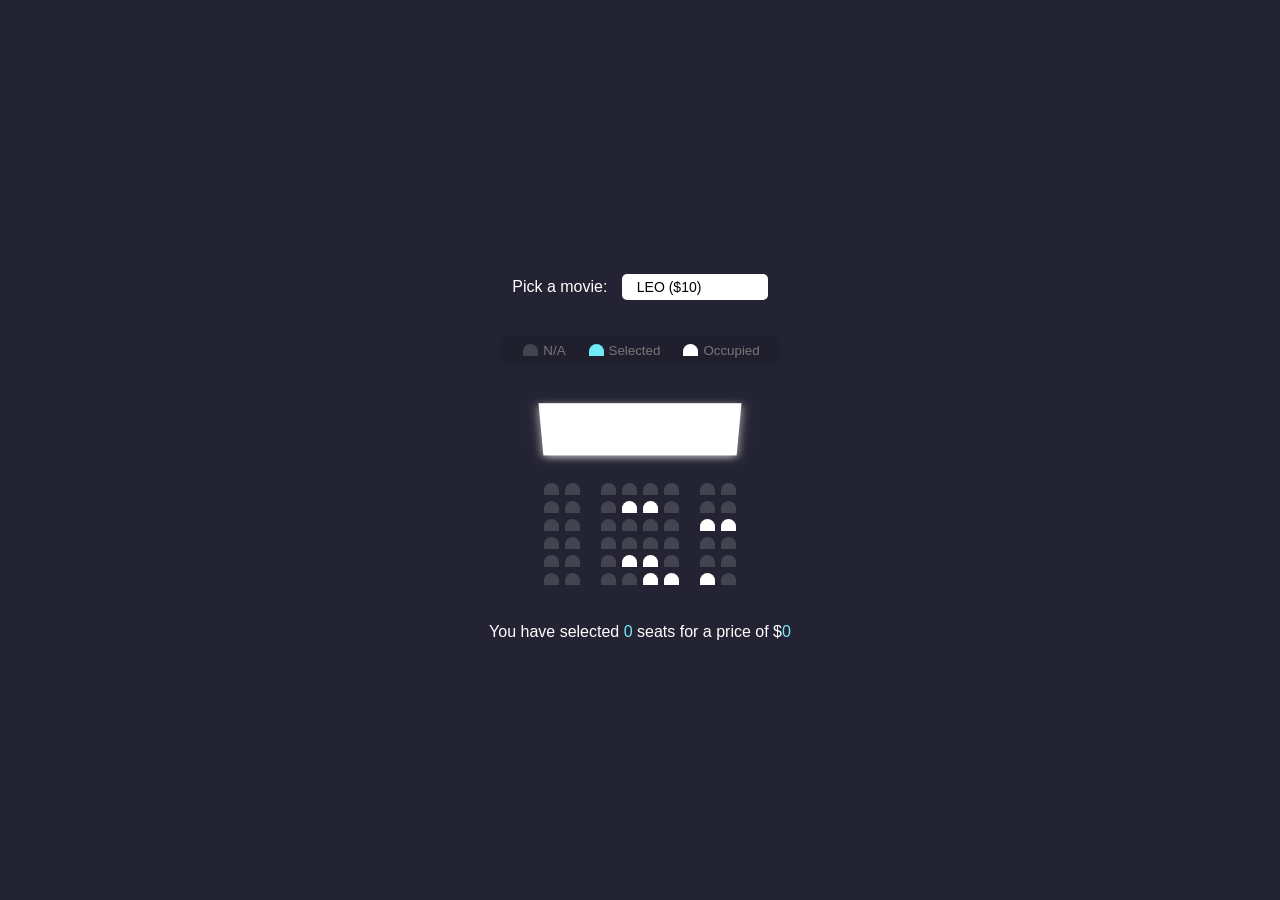
<file: tiket booking movie/index.html>
<!DOCTYPE html>
<html lang="en">
  <head>
    <meta charset="UTF-8" />
    <meta name="viewport" content="width=device-width, initial-scale=1.0" />
    <meta http-equiv="X-UA-Compatible" content="ie=edge" />
    <link rel="stylesheet" href="style.css" />
    <title>Movie Seat Booking</title>
  </head>
  <body>
    <div class="movie-container">
      <label>Pick a movie:</label>
      <select id="movie">
        <option value="10">LEO ($10)</option>
        <option value="12">VADHA ($8)</option>
        <option value="8">RDX ($15)</option>
        <option value="9">The Lion King ($9)</option>
      </select>
    </div>

    <ul class="showcase">
      <li>
        <div class="seat"></div>
        <small>N/A</small>
      </li>
      <li>
        <div class="seat selected"></div>
        <small>Selected</small>
      </li>
      <li>
        <div class="seat occupied"></div>
        <small>Occupied</small>
      </li>
    </ul>

    <div class="container">
      <div class="screen"></div>

      <div class="row">
        <div class="seat"></div>
        <div class="seat"></div>
        <div class="seat"></div>
        <div class="seat"></div>
        <div class="seat"></div>
        <div class="seat"></div>
        <div class="seat"></div>
        <div class="seat"></div>
      </div>
      <div class="row">
        <div class="seat"></div>
        <div class="seat"></div>
        <div class="seat"></div>
        <div class="seat occupied"></div>
        <div class="seat occupied"></div>
        <div class="seat"></div>
        <div class="seat"></div>
        <div class="seat"></div>
      </div>
      <div class="row">
        <div class="seat"></div>
        <div class="seat"></div>
        <div class="seat"></div>
        <div class="seat"></div>
        <div class="seat"></div>
        <div class="seat"></div>
        <div class="seat occupied"></div>
        <div class="seat occupied"></div>
      </div>
      <div class="row">
        <div class="seat"></div>
        <div class="seat"></div>
        <div class="seat"></div>
        <div class="seat"></div>
        <div class="seat"></div>
        <div class="seat"></div>
        <div class="seat"></div>
        <div class="seat"></div>
      </div>
      <div class="row">
        <div class="seat"></div>
        <div class="seat"></div>
        <div class="seat"></div>
        <div class="seat occupied"></div>
        <div class="seat occupied"></div>
        <div class="seat"></div>
        <div class="seat"></div>
        <div class="seat"></div>
      </div>
      <div class="row">
        <div class="seat"></div>
        <div class="seat"></div>
        <div class="seat"></div>
        <div class="seat"></div>
        <div class="seat occupied"></div>
        <div class="seat occupied"></div>
        <div class="seat occupied"></div>
        <div class="seat"></div>
      </div>
    </div>

    <p class="text">
      You have selected <span id="count">0</span> seats for a price of $<span
        id="total"
        >0</span
      >
    </p>

    <script src="script.js"></script>
  </body>
</html>
</file>
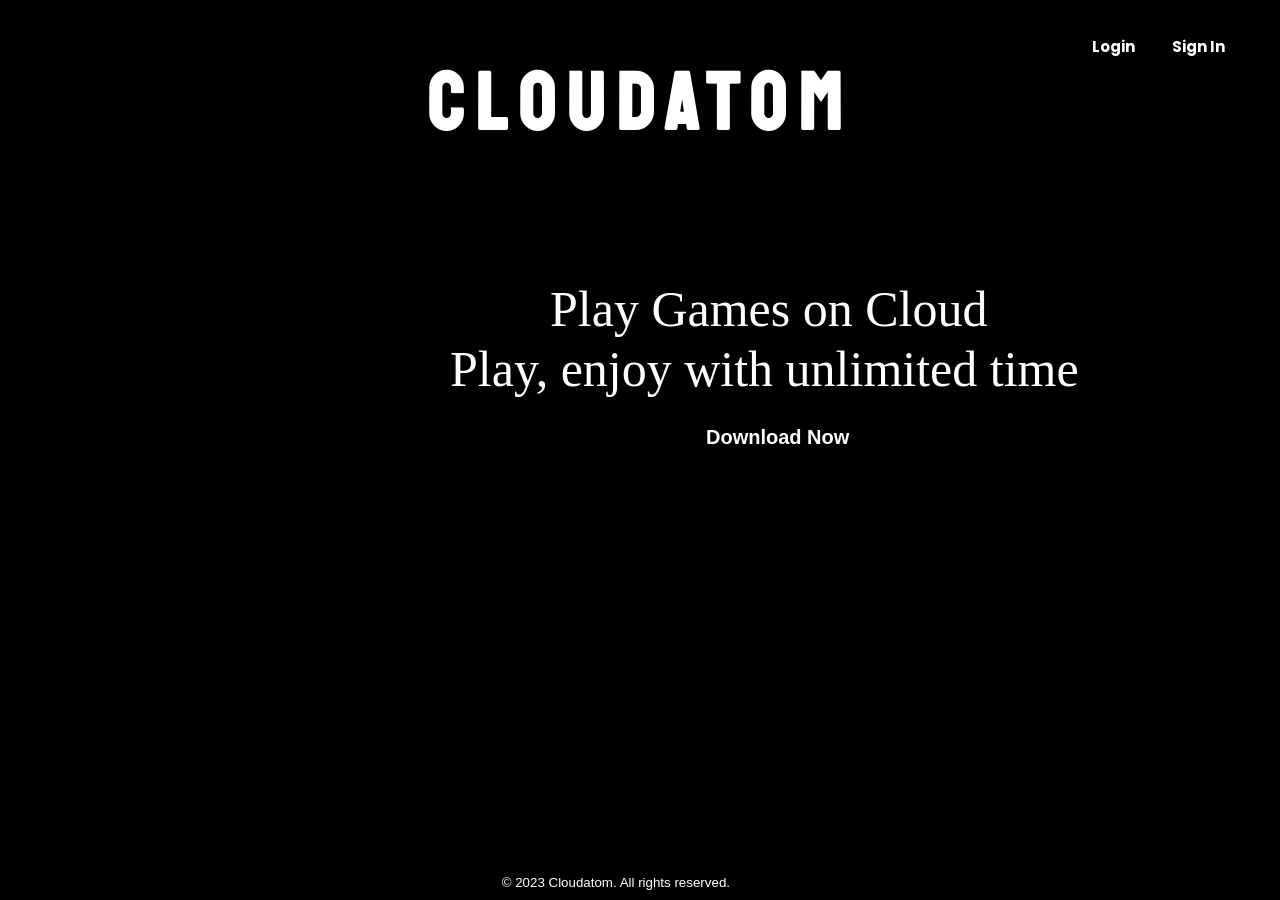
<file: frontup.html>
<!DOCTYPE html>
<html lang="en">
    <head>
        <title>Cloudatom</title>
        <link rel="stylesheet" href="frontup.css">
        <meta charset="UTF-8">
        <meta name="viewport"content="width=device-width,initial-scale=1.0">
        <link rel="html" href="login.html">
        <link rel="Shortcut Icon"
        type="image/png"
        href="cloudatom.png">
        <link rel="html" href="signin.html">
    </head>
    <body>
        <h1>Cloudatom</h1>
        <a href="signin.html " class="sign">Sign In</a>
        <a href="login.html" class="login">Login</a>
        <div class="info"><p>Play Games on Cloud</p></div>
        <div class="q"><p>Play, enjoy with unlimited time</p></div>
        <input type="button" value="Download Now" name="download" class="download">
 
    </body>
    <footer>
        <small>&copy; 2023 Cloudatom. All rights reserved.</small>
    </footer>
</html>
</file>
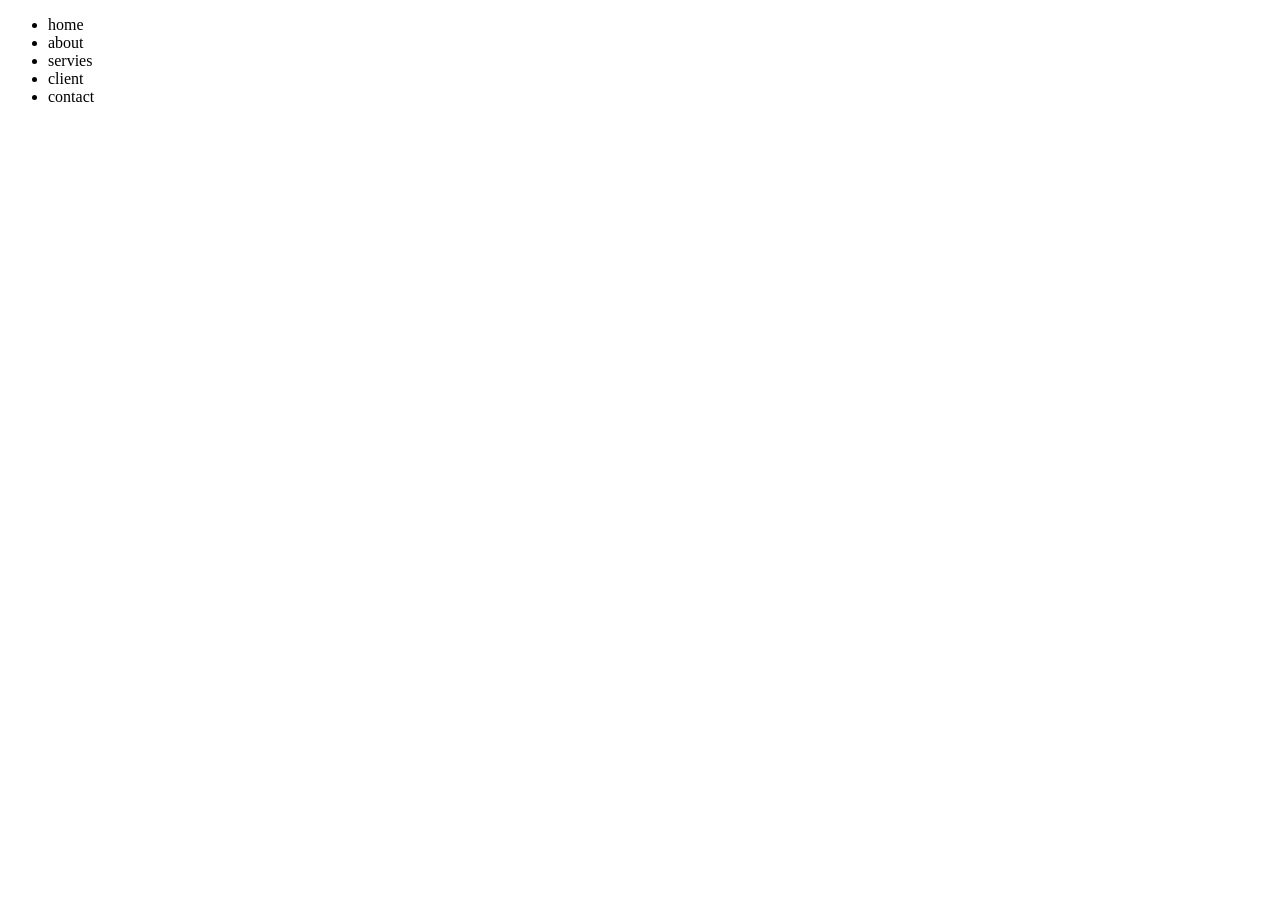
<file: home.html>
<!doctype html>
<html><head>
   
    <title>
        fws
    </title>
</head>
<body>
  
<ul>
    <li>home</li>
    <li>about </li>
    <li>servies</li>
    <li>client</li>
    <li>contact</li>
</ul>
</body>
</html>
</file>
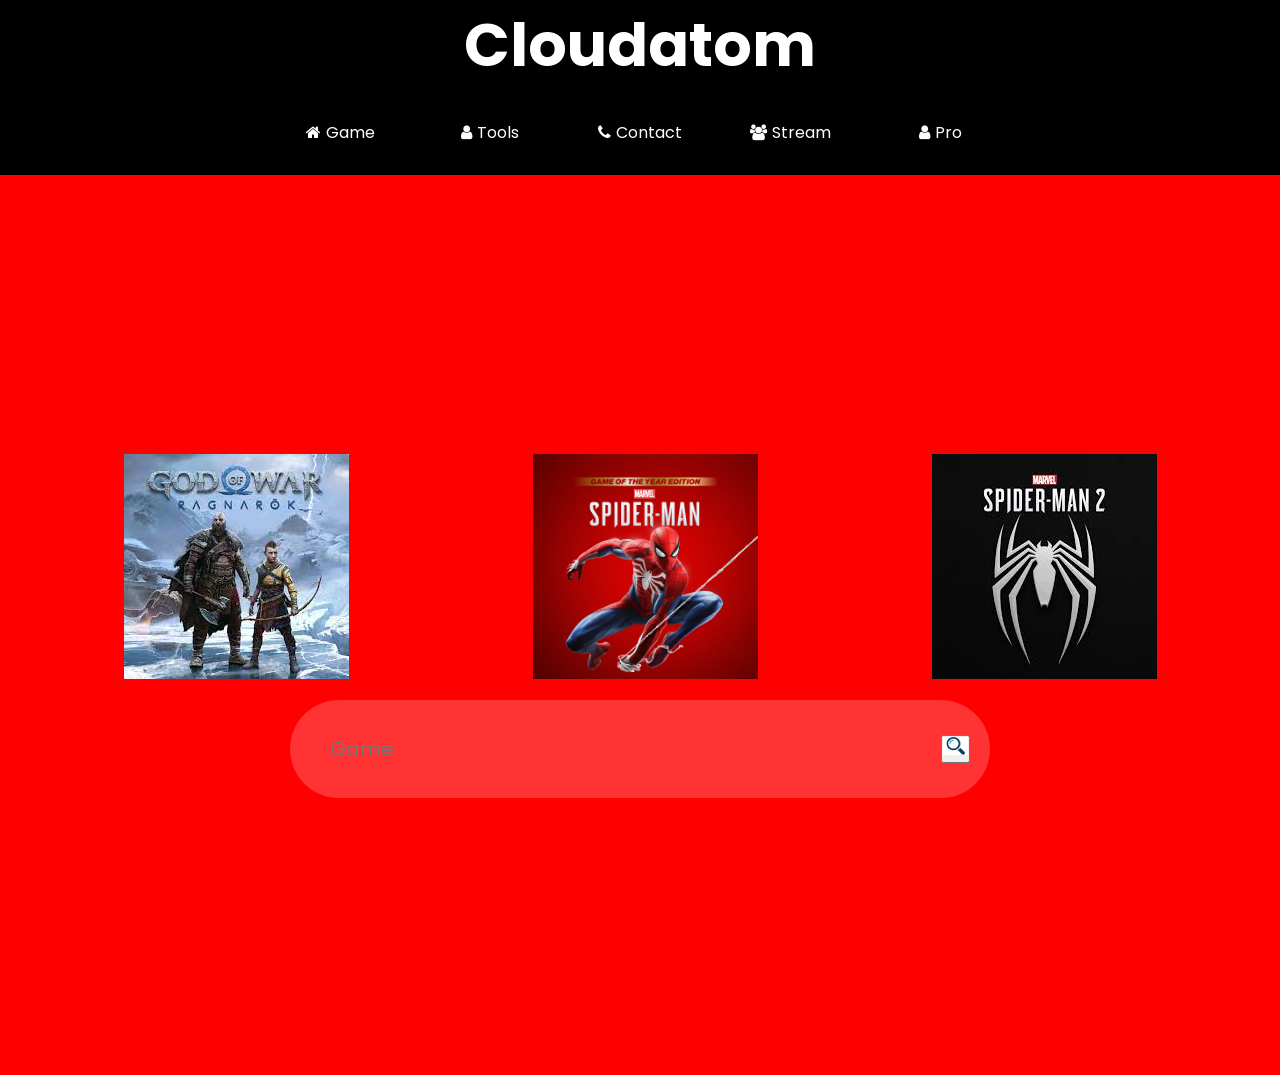
<file: hoome.html>
<!DOCTYPE html>
<html>
    <head>
        <meta name="viewport"content="width=device-width,initial-scale=1.0">
        <link rel="stylesheet" href="style.css">
        
   
    <title>Home</title>
    <link rel="Shortcut Icon"
        type="image/png"
        href="cloudatom.png">
    <link rel="stylesheet" href="style.css">
    <link rel="stylesheet" href="https://stackpath.bootstrapcdn.com/font-awesome/4.7.0/css/font-awesome.min.css">
    <link rel="html" href="gow.html">


</head>
<body>
  <div class="menu-bar">
    <h1>Cloudatom</h1>
<ul>
    <li><a href="#"><i class="fa fa-home"></i>Game</a>
        <div class="sub-menu-1">
            <ul>
                <li><a href="#">Online</a></li>
                <li><a href="#">Package</a></li>
                <li><a href="#">Offline</a></li>
            </ul>
        </div></li>
    <li><a href="#"><i class="fa fa-user"></i>Tools</a>
    <div class="sub-menu-1">
        <ul>
            <li><a href="#">Joystick</a></li>
            <li><a href="#">Console</a></li>
        </ul>
    </div>
    </li>
    <li><a href="#"><i class="fa fa-phone"></i>Contact</a>
        <div class="sub-menu-1">
            <ul>
                <li><a href="#">Instagram</a></li>
                <li><a href="#">Twitter</a></li>
                <li><a href="#">Facebook</a></li>
            </ul>
        </div></li>
    <li><a href="#"><i class="fa fa-users"></i>Stream</a>
         <div class="sub-menu-1">
        <ul>
            <li><a href="#">4K</a></li>
            <li><a href="#">1080P</a></li>
            <li><a href="#">720P</a></li>
        </ul>
    </div></li>
    <li><a href="#"><i class="fa fa-user"></i>Pro</a>
        <div class="sub-menu-1">
        <ul>
            <li><a href="#">Monthly</a></li>
            <li><a href="#">Year</a></li>
        </ul>
    </div></li>
</ul>
</div>

<div class="container">
    <div class="soom">
        <a href="gow.html"><img class="pic1"  href="gow.html" src="gow ran.jpg"></a>
        <a href="gow.html"><img class="pic2" src="marvel spiderman.webp" width="225px" height="225px"></a>
        <a href="#"><img class="pic3" src="spidy.jpg" ></a>
    </div>
    <form action="https://www.google.com/search" method="get" class="search-bar">
        <input type="text" placeholder="Game" class="name" name="q">
        <button type="submit"><img src="images123.png"></button>
    </form></div>
</body>
</html>
</file>
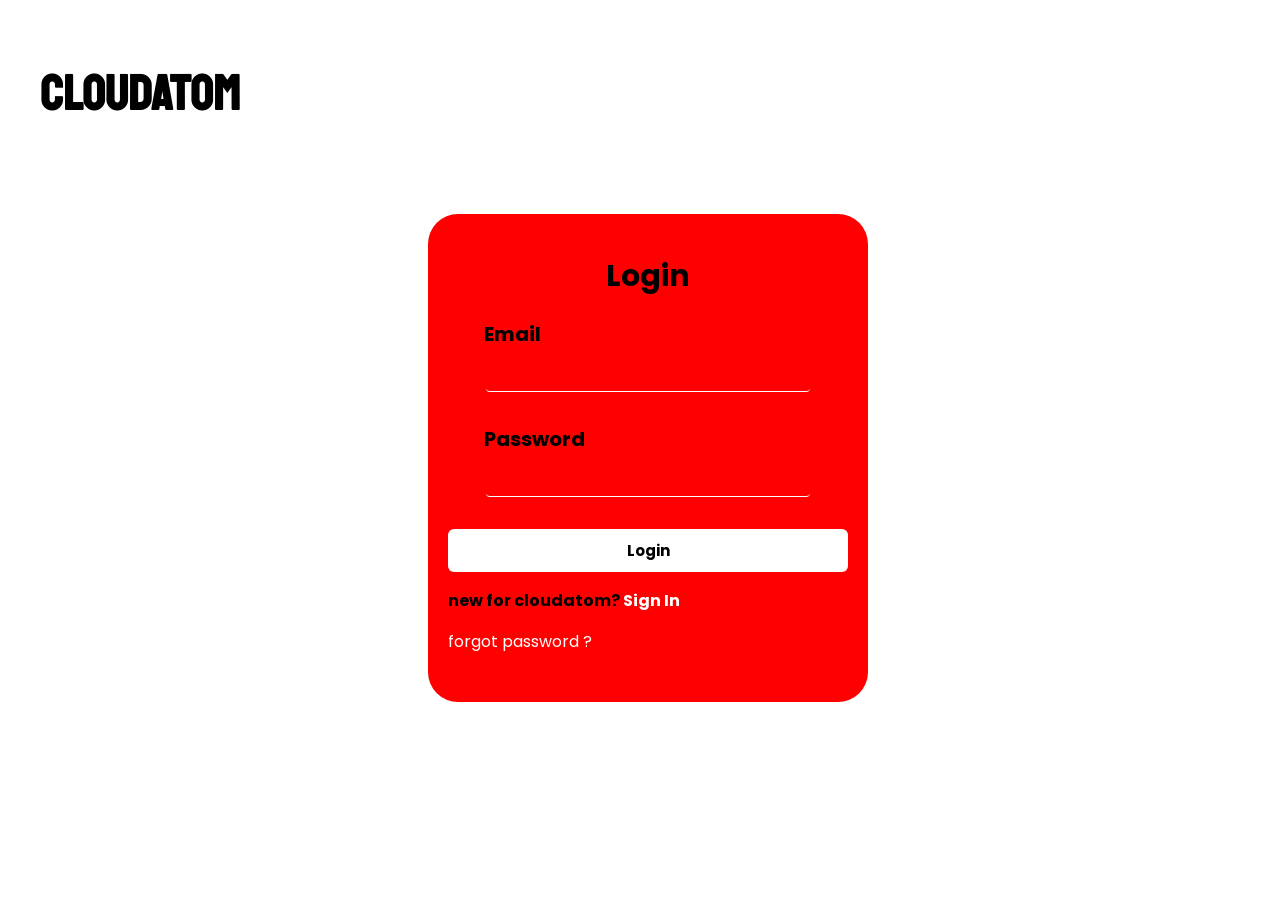
<file: login.html>
<!DOCTYPE html>
<html lang="en">
    <head>
        <title>Login</title>
        <link rel="stylesheet" href="login.css">
        <meta charset="UTF-8">
        <link rel="Shortcut Icon"
        type="image/png"
        href="cloudatom.png">
        <link rel="html" href="signin.html">
        <link rel="html" href="hoome.html">
    </head>
    <body>
        <h2>CloudAtom</h2>
    
        <form id="loginForm">
            <h1>Login</h1>
        
        <label>Email</label>    
        <input type="email" name="email" class="email"  id="email" required="required">
        <label>Password</label>
        <input type="password" name="password" class="password" id="password" required="required" >

        <button class="btn" onclick="login()">Login</button>
        <p>new for cloudatom?   <a href="signin.html">Sign In</a></p>
        <a href="frontup.html">forgot password ?</a>
        </form>
        <script>
            const validEmail = "suranofficial7@gmail.com";
            const validPassword = "password";

            document.getElementById("loginForm").addEventListener("submit", function(event) {
            event.preventDefault(); 
    
            const emailInput = document.getElementById("email");
            const passwordInput = document.getElementById("password");

            const enteredEmail = emailInput.value.trim();
            const enteredPassword = passwordInput.value.trim();

            if (enteredEmail === validEmail && enteredPassword === validPassword)
            {
            window.location.href = "hoome.html";
            }
            else
            {
       
            emailInput.value = "";
            passwordInput.value = "";
            }
            });


        </script>

    </body>
</html>
</file>
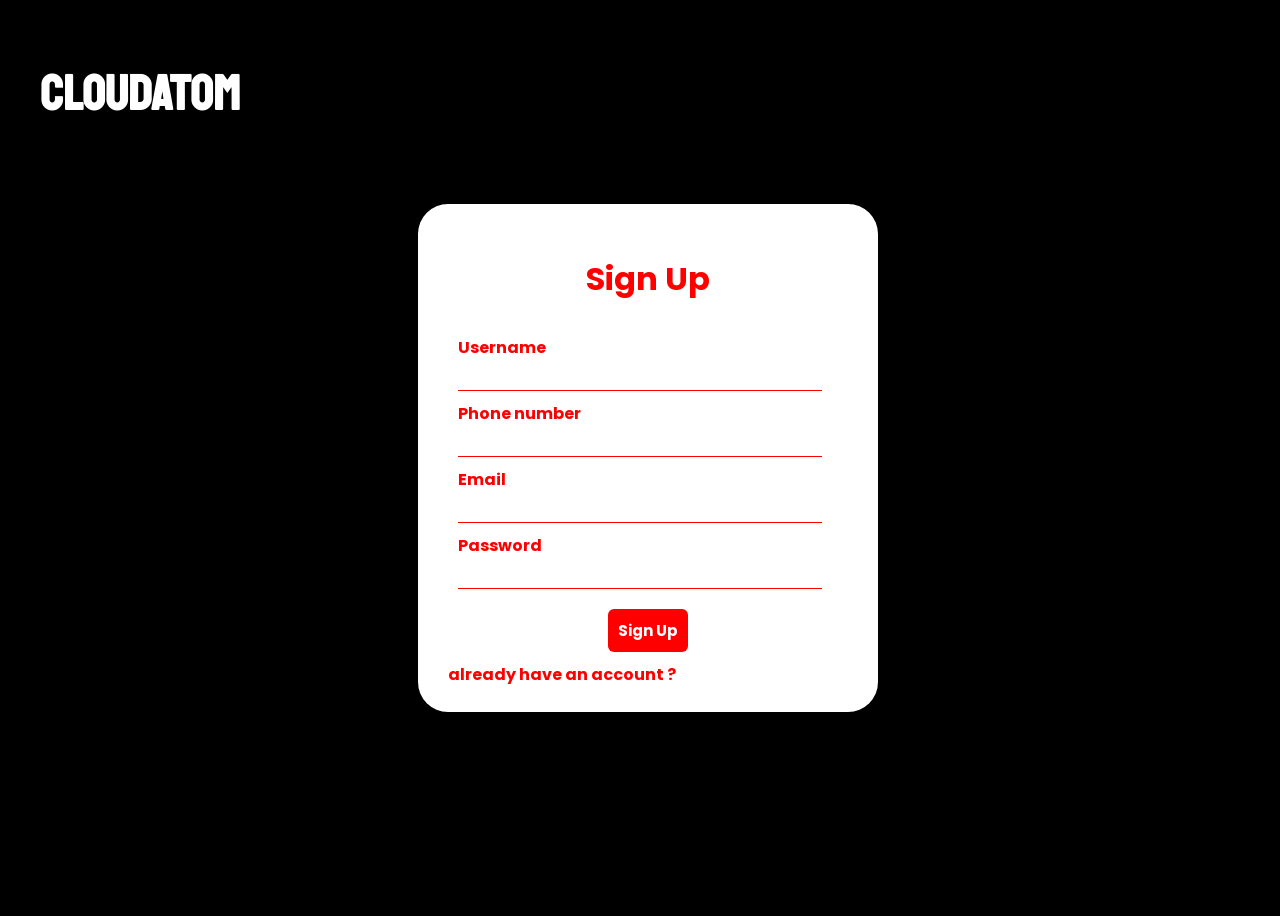
<file: signin.html>
<!DOCTYPE html>
<html>
    <head>
        <title>Sign up</title>
        <meta charset="UTF-8">
        <link rel="stylesheet" href="signup.css">
    </head>
    <body>
        <h2>Cloudatom</h2>
        <form>
            <h1>Sign Up</h1>
            <label>Username</label>
            <input type="text">
            <label>Phone number</label>
            <input type="number">
            <label>Email</label>
            <input type="email">
            <label>Password</label>
            <input type="password">
            <button>Sign Up</button>
            <a href="login.html">already have an account ?</a>
        </form>
    </body>
</html>
</file>
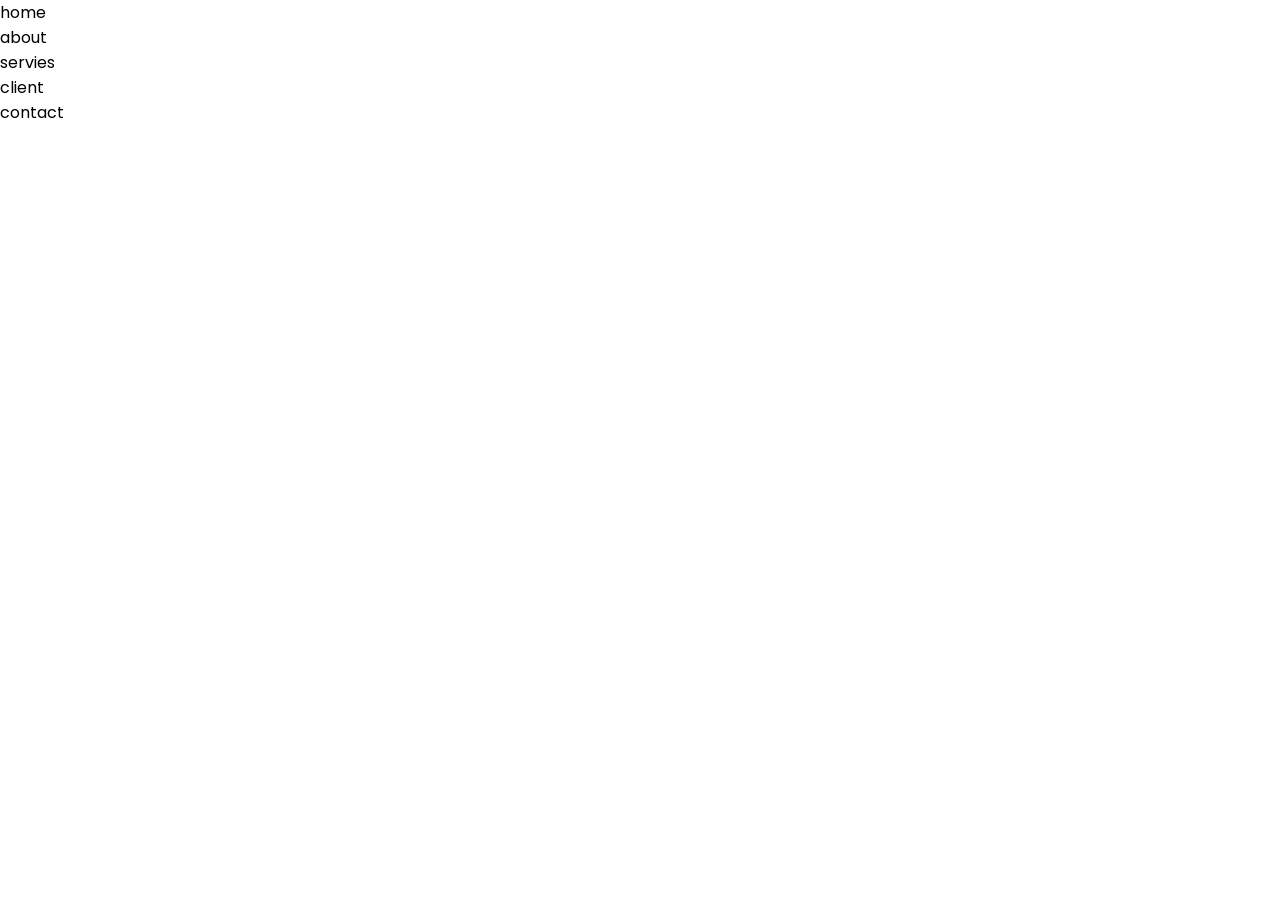
<file: Untitled-1.html>
<!DOCTYPE html>
<html>
    <head>
   
    <title>
        fws
    </title>
    <link rel="stylesheet"href="style.css">
</head>
<body>
  <div class="menu-bar"></div>
<ul>
    <li>home</li>
    <li>about </li>
    <li>servies</li>
    <li>client</li>
    <li>contact</li>
</ul>
</body>
</html>
</file>
<file: tiket booking movie/style.css>
* {
    box-sizing: border-box;
  }
  
  body {
    background-color: #242333;
    color: #fff;
    display: flex;
    flex-direction: column;
    align-items: center;
    justify-content: center;
    height: 100vh;
    font-family: 'Lato', sans-serif;
    margin: 0;
  }
  
  .movie-container {
    margin: 20px 0;
  }
  
  .movie-container select {
    background-color: #fff;
    border: 0;
    border-radius: 5px;
    font-size: 14px;
    margin-left: 10px;
    padding: 5px 15px 5px 15px;
    -moz-appearance: none;
    -webkit-appearance: none;
    appearance: none;
  }
  
  .container {
    perspective: 1000px;
    margin-bottom: 30px;
  }
  
  .seat {
    background-color: #444451;
    height: 12px;
    width: 15px;
    margin: 3px;
    border-top-left-radius: 10px;
    border-top-right-radius: 10px;
  }
  
  .seat.selected {
    background-color: #6feaf6;
  }
  
  .seat.occupied {
    background-color: #fff;
  }
  
  .seat:nth-of-type(2) {
    margin-right: 18px;
  }
  
  .seat:nth-last-of-type(2) {
    margin-left: 18px;
  }
  
  .seat:not(.occupied):hover {
    cursor: pointer;
    transform: scale(1.2);
  }
  
  .showcase .seat:not(.occupied):hover {
    cursor: default;
    transform: scale(1);
  }
  
  .showcase {
    background: rgba(0, 0, 0, 0.1);
    padding: 5px 10px;
    border-radius: 5px;
    color: #777;
    list-style-type: none;
    display: flex;
    justify-content: space-between;
  }
  
  .showcase li {
    display: flex;
    align-items: center;
    justify-content: center;
    margin: 0 10px;
  }
  
  .showcase li small {
    margin-left: 2px;
  }
  
  .row {
    display: flex;
  }
  
  .screen {
    background-color: #fff;
    height: 70px;
    width: 100%;
    margin: 15px 0;
    transform: rotateX(-45deg);
    box-shadow: 0 3px 10px rgba(255, 255, 255, 0.7);
  }
  
  p.text {
    margin: 5px 0;
  }
  
  p.text span {
    color: #6feaf6;
  }
</file>
<file: frontup.css>
@import url('https://fonts.googleapis.com/css2?family=Bebas+Neue&family=Staatliches&display=swap');
@import url('https://fonts.googleapis.com/css2?family=Staatliches&display=swap');
@import url('https://fonts.googleapis.com/css2?family=Poppins:wght@200;300;400;500;600;800;900&display=swap');


body{
    background-color: black;
}
h1{
    color: white;
    text-align: center;
    font-size: 80px;
    position: center;
    top:30px;
    letter-spacing: 12px;
    font-weight: bold 20px;
    font-family: 'Bebas Neue', sans-serif;
    font-family: 'Staatliches', cursive;

}
.sign
{
    position: absolute;
    right:50px;
    top: 30px;
    background-color:transparent;
    background-size:0px;
    border: 0px;
    font-size: 15px;
    border-radius : 4px;
    cursor: pointer;
    color: white;
    padding:5px;
    font-weight: bold;
    font-family: 'Poppins', sans-serif;
    text-decoration: none;

}
.login
{
    position: absolute;
    right:140px;
    top: 30px;
    background-color:transparent;
    background-blend-mode: overlay;
    border:0px;
    border-radius : 6px;
    cursor: pointer;
    font-size: 15px;
    padding:5px;
    color:white;
    font-weight: bold;
    text-underline-offset: 0px;
    font-family: 'Poppins', sans-serif;
    text-decoration: none;
}
.download:hover, .sign:hover,.login:hover{
    background-color: red;
    box-shadow: 0 0 5px red, 0 0 25px red, 0 0 50px red, 0 0 100px red, 0 0 200px red;
    transform: scale(0.96);
}
.info
{
    color: white;
    position:absolute;
    font-size: 50px;
    top :230px;
    left :550px;
    font-family: tahoma;
    
    border-radius: 10px;
}
.q{
    color: white;
    position:absolute;
    font-size: 50px;
    top :290px;
    left :450px;
    font-family: tahoma;
    border-radius: 10px;
}
.download{
    position:absolute;
    top: 420px;
    left:700px;
    color: white;
    padding:10px;
    background-color: transparent;
    border:0px;
    font-size: 20px;
    font-weight: bold;
    cursor: pointer;
    padding:6px;
    border-radius: 6px;
    transform:all 0.2 ease;
}
small{
    color: white;
    font-family: Arial, Helvetica, sans-serif;
    position: absolute;
    bottom:10px;
    right: 550px;
}
h2{
    font-family: Impact, Haettenschweiler, 'Arial Narrow Bold', sans-serif;
    color: white;
}
</file>
<file: style.css>
@import url('https://fonts.googleapis.com/css2?family=Staatliches&display=swap');
@import url('https://fonts.googleapis.com/css2?family=Poppins:wght@200;300;400;500;600;800;900&display=swap');

*
{
    padding: 0;
    margin:0;
    font-family: 'Poppins', sans-serif;
    box-sizing: border-box;
}
body
{
    background-color:white;
    background-size: cover;
    background-position: center;
    
    font-family: sans-serif;
}
.menu-bar
{
    background: black;
    text-align: center;
}
.menu-bar ul{
    display:inline-flex;
    list-style:none;
    color: white;
}
.menu-bar ul li{
    width: 120px;
    margin: 15px;
    padding: 15px;
}
.menu-bar ul li a{
    color:white;
    text-decoration: none;
}

.menu-bar i
{
    margin-right:5px;
    margin-bottom:0px;
}
.sub-menu-1
{
    display: none;
}
.menu-bar ul li:hover .sub-menu-1{
    display: block;
    position: absolute;
    background: black;
    text-decoration: none;
    margin-top: 15px;
    margin-left: -15px;
    border-radius:6px;
}
.menu-bar ul li:hover .sub-menu-1 ul{
    display:block;
    margin: 10px;
}
.menu-bar ul li:hover .sub-menu-1 ul li{
    width:150px;
    padding:10px;
    border-bottom: 1px dotted #fff;
    background:transparent;

    border-radius: 0;
    text-align: left;
}
.container{
    width:100%;
    min-height: 100vh;
    padding:5%;
    background-color: red;
    background-position: center;
    background-size: cover;
    display:flex;
    align-items: center;
    justify-content: center;
}
form{
    position:absolute;
    top:700px;

}
.search-bar{
    width:100%;
    max-width: 700px;
    background:rgba(255,255,255,0.2);
    display:flex;
    align-items:center;
    border-radius:60px;
    padding:10px 20px;
    backdrop-filter:blur(4px) saturate(180%);
}
.search-bar input{
    background: transparent;
    flex:1;
    border:0;
    outline:none;
    padding: 24px 20px;
    font-size:20px;
    color:white;
}

input{
    color:white;
}

.search-bar button img{
    width:25px;
}
.search-barbutton{
    border: 0;
    border-radius: 50%;
    width:60px;
    height: 60px;
    cursor:pointer;
}
h1{
    font-size:60px;
    color:white;
}

.pic1{
    margin-right:180px;
}
.pic2{
    margin-right: 120px;
}
.pic3{
    margin-left:50px;
}
.pic1,.pic2,.pic3{
    margin-bottom:110px;

}
.pic1:hover,.pic2:hover,.pic3:hover{
    transition: transform 0.3s ease-in-out;
    transform: scale(1.2);

}
</file>
<file: login.css>
@import url('https://fonts.googleapis.com/css2?family=Poppins:wght@200;300;400;500;600;800;900&display=swap');
@import url('https://fonts.googleapis.com/css2?family=Staatliches&display=swap');
* {
    font-family: 'Poppins', sans-serif;
    
}
body{
    height: 100vh;
    width:100%;
    display:flex;
    justify-content: center;
    align-items: center;
    background: white;
}
form{
    color: black;
    display: flex;
    flex-direction: column;
    width:25rem;
    height:28rem;
    background:red;
    padding: 20px;
    padding-bottom :20px;
    border-radius: 30px;
    box-shadow: 0 8px 32px 0 rgb(255, 255, 255, 37);
}
a{
    color:white;
    text-decoration: none;
}
a:hover{
    text-decoration: underline;
}
h1{
    font-size: 30px;
    text-align: center;
}
input{
    width:80%;
    margin: 5% auto;
    margin-bottom: 8%;
    border: none;
    outline: none;
    color:white;
    border-radius: 4px;
    background: transparent;
    border-bottom: 1px solid white;
}
label{
    margin-left:9%;
    font-size: 20px;
    font-weight: bold;
}
.btn{
    padding:10px;
    border: none;
    border-radius:6px;
    font-size: 15px;
    font-weight: bold;
    color:black;
    background-color: white;
    cursor: pointer;
    text-align: center;
    text-decoration: none;
}
btn:hover{
    transform: scale(0.98);
}
h2{
    position:absolute;
    top:20px;
    left:40px;
    font-size: 50px;
    font-family: 'Staatliches', cursive;
}
p{
    font-weight: bold;
}
</file>
<file: signup.css>
@import url('https://fonts.googleapis.com/css2?family=Poppins:wght@200;300;400;500;600;800;900&display=swap');

@import url('https://fonts.googleapis.com/css2?family=Staatliches&display=swap');
*{
    font-family: 'Poppins', sans-serif;
    color:red;
}
body{
    background:black;
    height:100vh;
    width:100%;
    display: flex;
    justify-content: center;
    align-items: center;
}
form{
    display:flex;
    flex-direction: column;
    width:25rem;
    height:28rem;
    padding:30px;
    background-color:white;
    border-radius: 30px;
    font-weight: bold;
    margin: 10px;
    margin-top:10px;
}
input{
    margin-top:8px;
    border: none;
    outline:none;
    color:black;
    border-bottom: 1px solid red;
    width:90%;
    margin-left: 10px;
    font-weight: bold;


}
label{
    margin-left: 10px;
    margin-top:10px;

}
button{
    margin: auto;
    margin-top: 20px;
    padding:10px;
    border: none;
    border-radius:6px;
    font-size: 15px;
    font-weight: bold;
    color:white;
    background-color:red;
    cursor: pointer;
    width:80px;
}
h1{
    text-align:center;
}
h2{
    position:absolute;
    top:20px;
    left:40px;
    font-size: 50px;
    font-family: 'Staatliches', cursive;
    background-color: transparent;
    color:white;
}
a{
    margin-top: 10px;
    margin-bottom: 10px;
    text-decoration: none;
}
a:hover{
    text-decoration: underline;
    
}
</file>
